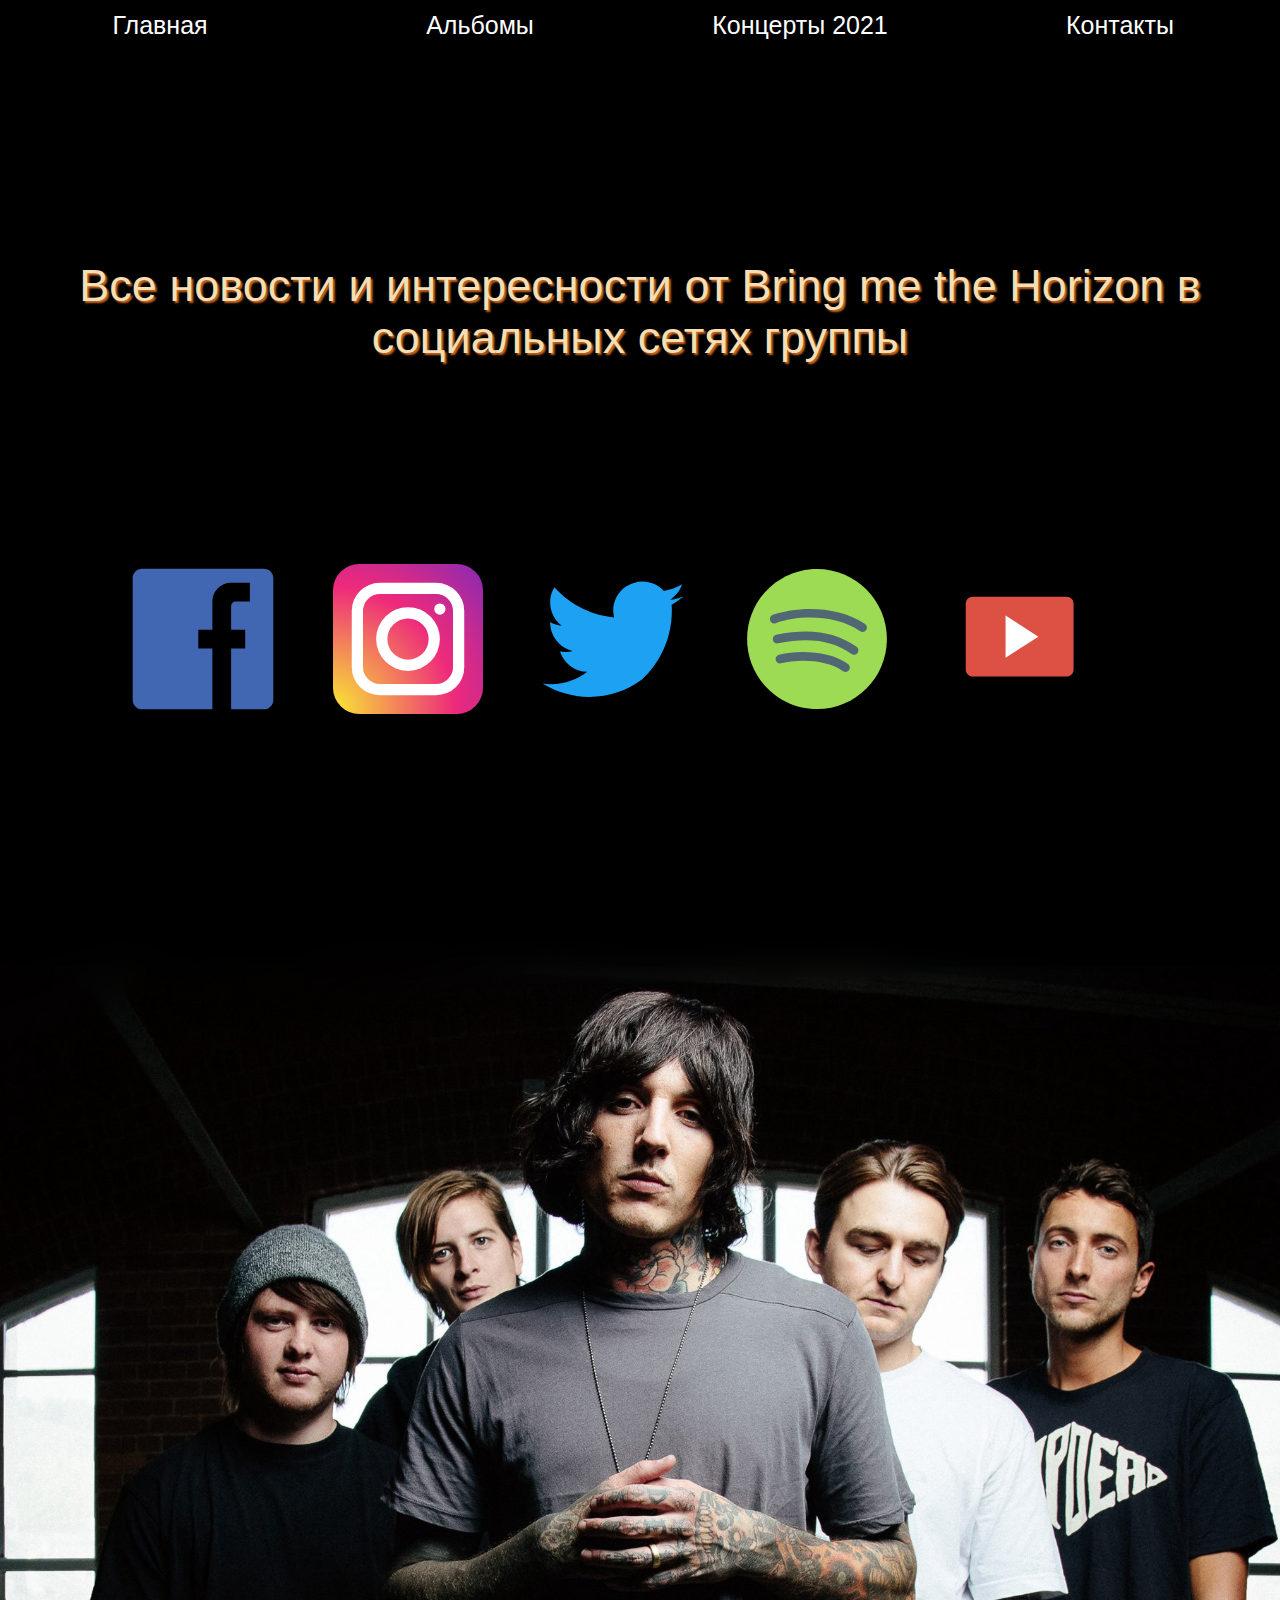
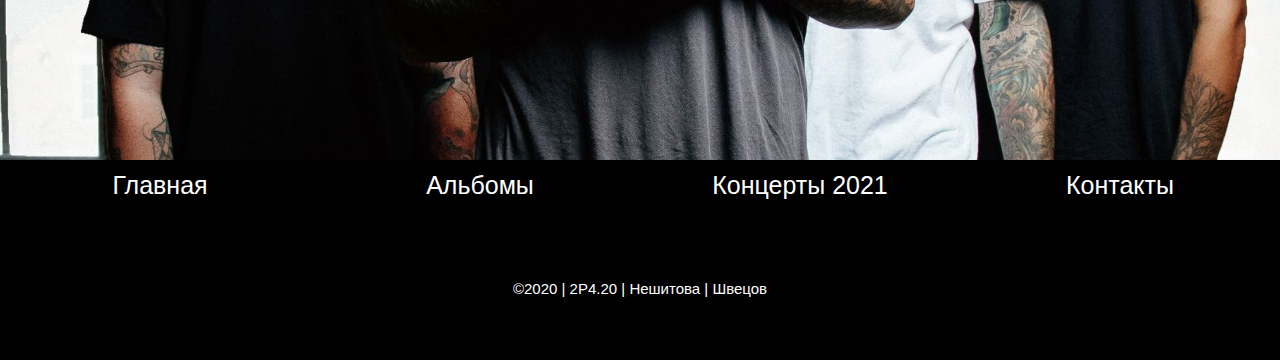
<file: BMTH/index3.html>
<!DOCTYPE html>
<html lang="ru">
<head>
    <meta charset="UTF-8">
    <meta name="viewport" content="width=device-width, initial-scale=1.0">
    <title>BMTH Контакты</title>
    <link rel="favicon icon" href="favicon.ico">
    <link rel="stylesheet" href="style.css">
</head>
<body>
    <ul class="menu">
        <li><a href="index.html">Главная</a></li>
        <li><a href="index2.html">Альбомы</a></li>
        <li><a href="https://bmth2021.ru/" target="_blank">Концерты 2021</a></li>
        <li><a href="index3.html">Контакты</a></li>
    </ul>
<div class="wrapperContacts">

   <h1 class="name2">Все новости и интересности от Bring me the Horizon в социальных сетях группы</h1>

<div class="box media">
    <a href="https://ru-ru.facebook.com/bmthofficial/" target="_blank"><img src="pic/svg/facebook_icon.svg" width="150" height="150"></a>
    <a href="https://www.instagram.com/bringmethehorizon/?hl=ru" target="_blank"><img src="pic/svg/instagram.svg" width="150" height="150"></a>
    <a href="https://twitter.com/bmthofficial" target="_blank"><img src="pic/svg/twitter_icon.svg" width="150" height="150"></a>
    <a href="https://open.spotify.com/artist/1Ffb6ejR6Fe5IamqA5oRUF" target="_blank"><img src="pic/svg/spotify.svg" width="150" height="150"></a>
    <a href="https://www.youtube.com/channel/UCAayZDDj3uom0QpSJiwLoUw" target="_blank"><img src="pic/svg/youtube.svg" width="150" height="150"></a>
</div>

</div>
<div class="footer">
    <ul class="menu">svg/
        <li><a href="index.html">Главная</a></li>
        <li><a href="index2.html">Альбомы</a></li>
        <li><a href="https://bmth2021.ru/" target="_blank">Концерты 2021</a></li>
        <li><a href="index3.html">Контакты</a></li>
    </ul>
     <h5>©2020  |  2Р4.20  | Нешитова | Швецов<h5>
</div>
</body>
</html>
</file>
<file: BMTH/style.css>
body {
    margin: 0;
    background-image: linear-gradient(black 70%, green);
}
.up{
    width: 70px;
    height: 70px;
    position: fixed;
    bottom: 30px;
    right: 20px;
}
.menu{
    padding: 0;
    list-style-type: none;
    color:white;
    font-size: 0;
    display: flex;
}
a{
    color: inherit; 
    text-decoration: none;
}
.menu li{
    width: calc( 100% / 4);
    height: 70px;
    font: 25px sans-serif;
    text-align: center;
    line-height: 50px;
}
.menu a:hover{
    background-color:chocolate;
    display: block;
}
.subMenu li{
    font-size: 20px;
    color: rgb(209, 88, 1);
    width: calc( 100% / 5);
    height: 50px;
}
.subMenu a:hover{
    background-color: #000;
    color: #fff;
    
}
.box {
    min-height: 250px;
    margin: 0  0 10px;
    display: flex;
}
.noFlex{
    display: block;
}
.m0 {
    margin-bottom: 0;
}
.logo{
    background-image: url(pic/Untitled1_1.gif);
    background-repeat: no-repeat;
    background-position: center center;
    height: 800px;
}
.description{
 margin: 10px 0 0 20px;
 border: 1px solid;
}
h1{
    margin: 190px 0 70px;
    color: white;
    font: 45px sans-serif;
    text-align: center;
}
h2{
    margin: 100px 50px 0 ;
    padding: 20px 0 0;
    color: wheat;
    font: 700 35px sans-serif;
    text-shadow: 4px 4px 5px #000;
}
h3{
    padding: 25px 0;
    color:purple;
    font: 700 35px sans-serif;
    width: 500px;
    margin: 0 auto;
    text-align: center;
}
h4{
    margin: 10px 50px 0 ;
    padding: 20px 0;
    color:green;
    font: 700 35px sans-serif;
}
h5{
    margin: 0 50px 10px;
    color: white;
    font: 20px serif;
    text-shadow: 4px 4px 6px #000;
}
span{
    color: rgb(255, 106, 0);
}
p{
    padding: 0 50px;
    color: wheat;
    font: 30px sans-serif;
    text-align: center;
}
button{
    background: darkorange;
    margin:50px 40% 0;
    width: 200px;
    height: 100px;
    border: none;
    border-radius: 70px;
    color: rgb(213, 74, 0);
    font: 700 35px sans-serif;
    cursor: pointer;
    outline: none;
    transition: transform 0.5s 0s ease-in;

}
button:hover {
    color: wheat;
    transform: scale(1.1)
}
.tickets{
    background: rgb(73, 181, 46);
    margin: 0;
    color: purple;
    width: 200px;
}
.newAlbum{
    background-image: url(pic/album/PostHuman.png);
    background-repeat: no-repeat;
    background-attachment: fixed;
    background-position: center center;
    background-size: cover;
}
.album{
    width: 50%;
    height: 500px;
    margin: 0 auto;
    padding:100px 0 50px;
}
.darken{
    background: rgba(0, 0, 0, 0.5);
}
table{
    margin: 0 auto;
    border-spacing: 25px;
}
td{
    color:greenyellow;
    font: 25px sans-serif;
    text-shadow: 4px 4px 6px #000;
    text-align: center;
}
.btn{
    margin: 30px 10px;
    background: white;
    width: 20px;
    height: 20px;
    border-radius: 50%;
    border: 2px solid black;
}
.imgPick{
    background-image: url(pic/green.png);
    background-repeat: no-repeat;
    background-attachment: fixed;
    background-position: center center;
    background-size: cover;
    width: 100%;
    height: 1000px;
}
.footer{
    margin: 0;
    height: 200px;
    background: #000;
}
.footer h5{
    padding: 50px 0 0;
    text-align: center;
    font-size: 15px;
    font-family: sans-serif;
}
                                    /* album page*/

.subAlbums  li{
    width: calc(100% / 8);
}
.ms{
    min-height: 150px;
}
.albumName{
    margin: 20px 20px 0;
    width: 50%;
    text-align: center;
    padding: 50px 20px 0;
    font-size: 50px;
    color: chocolate;
    text-shadow: 2px 2px 2px wheat;
}
.name2{
    color: wheat;
    text-shadow: 2px 2px 2px chocolate;
}
.musicTo{
    font-size: 25px;
}
.date{
    margin: 100px 300px 0;
}
.frame{
    font-size: 40px;
    margin: 150px auto 200px;
    box-shadow: 5px 5px 0px wheat;
}
.bg{
    background-image: linear-gradient(black,rgb(89, 7, 7),black, black);
}
.wrapper{
    margin: 0 auto;
    width: 1500px;
}
.wrapperContacts{
    background-image: url(pic/black.jpg);
    background-repeat: no-repeat;
    background-attachment:scroll;
    background-position: center bottom;
    background-size: cover;
    width: 100%;
    min-height: 1500px;
}

                                  /* contact page */
.media{
    margin: 200px auto 0;
    width: 80%;
}
.media a{
   width: calc(100% / 5);
}
#members{
    height: 150px;
}
.cards {
    margin: 0 150px 250px;
    display: grid;
    grid-template-columns: repeat(3, 1fr);
    gap: 50px;
}
.card {
    overflow: hidden;
    height: 350px;
    display: flex;
    justify-content: center;
    align-items: center;
    filter: grayscale();
    transition: transform 0.2s 0s ease-in;  
}
.card h2 {
    margin: 0 auto;
    font-size: 45px;
}
.card h3{
    text-align: center;
    color: forestgreen;
    padding: 0 0;
    font-size: 35px;
}
.card img {
    max-width: 100%;
    max-height: 100%;
    opacity: 0.6;  
}
.card:hover {
    filter: grayscale(0);
    transform: scale(1.05);

}
.card:hover img {
    opacity: 1;
}
.card:nth-of-type(1) {
    box-shadow: 0 8px 0 0 wheat;       
    position: relative;
    
}
.card:nth-of-type(4) {
    box-shadow: 0 8px 0 0 wheat;       
    position: relative;
    
}
.card:nth-of-type(2) {
    box-shadow: 0 8px 0 0 orange;

}
.card:nth-of-type(5) {
    box-shadow: 0 8px 0 0 orange;

}
.card:nth-of-type(3) {
    box-shadow: 0 8px 0 0 orangered;
}
.card:nth-of-type(6) {
    box-shadow: 0 8px 0 0 orangered;
}
</file>
